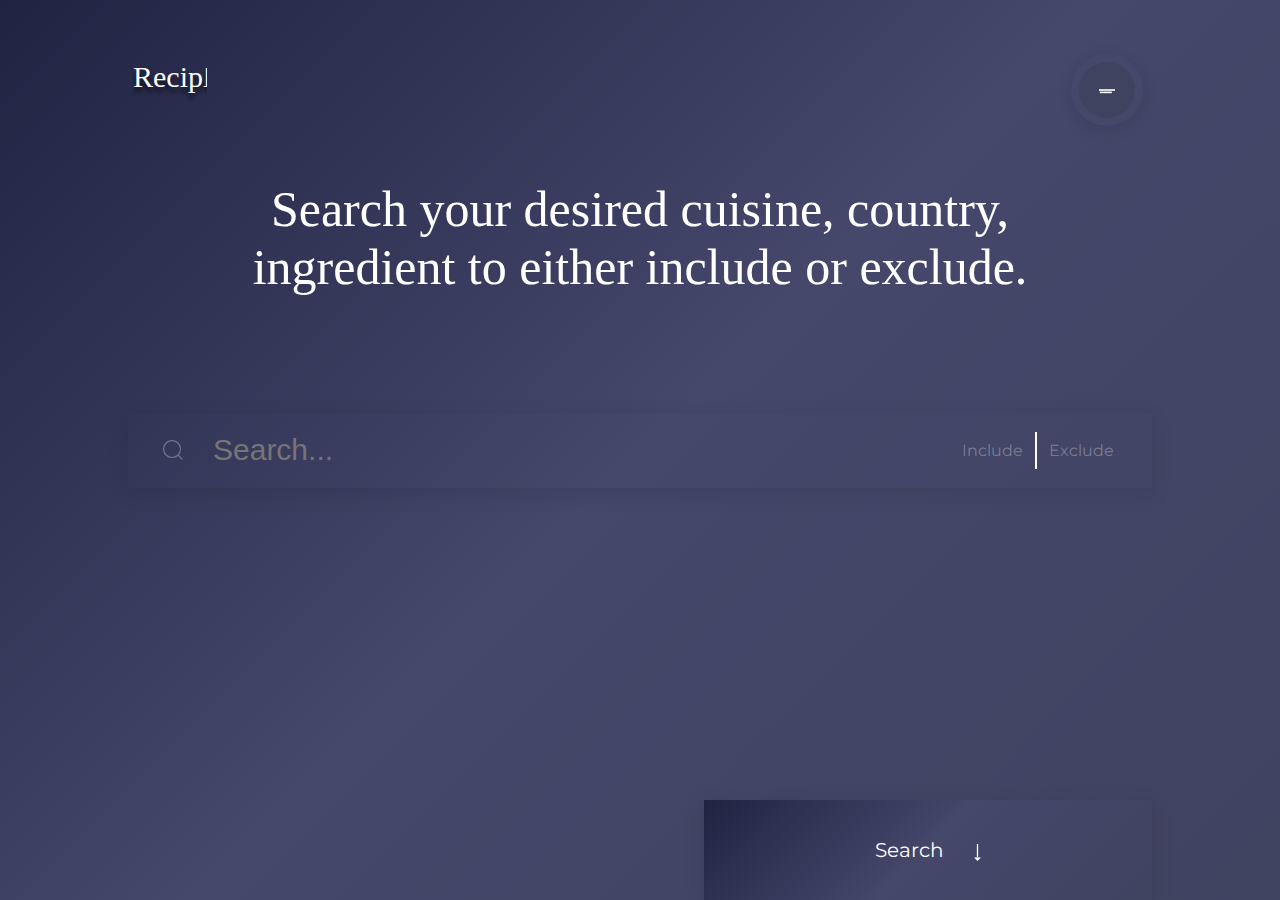
<file: index.html>
<!DOCTYPE html>
<html lang="en">

<head>
    <meta charset="UTF-8">
    <meta name="viewport" content="width=device-width, initial-scale=1.0">
    <meta http-equiv="X-UA-Compatible" content="ie=edge">

    <link rel="apple-touch-icon" sizes="57x57" href="img/favicon/apple-icon-57x57.png">
    <link rel="apple-touch-icon" sizes="60x60" href="img/favicon/apple-icon-60x60.png">
    <link rel="apple-touch-icon" sizes="72x72" href="img/favicon/apple-icon-72x72.png">
    <link rel="apple-touch-icon" sizes="76x76" href="img/favicon/apple-icon-76x76.png">
    <link rel="apple-touch-icon" sizes="114x114" href="img/favicon/apple-icon-114x114.png">
    <link rel="apple-touch-icon" sizes="120x120" href="img/favicon/apple-icon-120x120.png">
    <link rel="apple-touch-icon" sizes="144x144" href="img/favicon/apple-icon-144x144.png">
    <link rel="apple-touch-icon" sizes="152x152" href="img/favicon/apple-icon-152x152.png">
    <link rel="apple-touch-icon" sizes="180x180" href="img/favicon/apple-icon-180x180.png">
    <link rel="icon" type="image/png" sizes="192x192" href="img/favicon/android-icon-192x192.png">
    <link rel="icon" type="image/png" sizes="32x32" href="img/favicon/favicon-32x32.png">
    <link rel="icon" type="image/png" sizes="96x96" href="img/favicon/favicon-96x96.png">
    <link rel="icon" type="image/png" sizes="16x16" href="img/favicon/favicon-16x16.png">
    <link rel="manifest" href="img/favicon/manifest.json">
    <meta name="msapplication-TileColor" content="#ffffff">
    <meta name="msapplication-TileImage" content="img/favicon/ms-icon-144x144.png">
    <meta name="theme-color" content="#ffffff">

    <link href="https://fonts.googleapis.com/css?family=Arapey" rel="stylesheet">
    <link href="https://fonts.googleapis.com/css?family=Montserrat:200,400" rel="stylesheet">


    <!-- <link href="css/normalize.css" rel="stylesheet"> -->
    <link href="css/main.css" rel="stylesheet">

    <title>Reciply</title>

</head>

<body>

    <div class="menu">

        <h1>Hello</h1>

    </div>

    <header>
        <nav>
            <a href="#">
                <img src="img/reciply-logo.svg">
            </a>
            
            <div class="hamburger">
                <div class="inner-circle">
                    <div class="line first"></div>
                    <div class="line second"></div>
                </div>
            </div>
        </nav>
    </header>

    <section>


        <form>

            <input type="text" name="Search" id="search_inputs" placeholder="Search..." autocomplete="off">
            <h1>Search your desired cuisine, country, <br> ingredient to either include or exclude.</h1>
            <span class="input-text">Include
                <span class="text-divider"></span> Exclude</span>

            <div class="dropdown">
                <div class="search-dropdown">
                    <div class="search-result">
                        <div class="search-type">
                            <h4>Country</h4>
                        </div>
                        <div class="search-autocomplete">
                            <h2>Africa</h2>
                        </div>
                    </div>
                    <div class="checkboxes">
                        <label class="checkbox-container">
                            <input class="include-checkbox" type="checkbox" checked="checked">
                            <span class="checkmark"></span>
                        </label>
                        <label class="checkbox-container">
                            <input class="exclude-checkbox" type="checkbox">
                            <span class="checkmark"></span>
                        </label>
                    </div>
                </div>
                <div class="search-dropdown">
                    <div class="search-result">
                        <div class="search-type">
                            <h4>Country</h4>
                        </div>
                        <div class="search-autocomplete">
                            <h2>Africa</h2>
                        </div>
                    </div>
                    <div class="checkboxes">
                        <label class="checkbox-container">
                            <input class="include-checkbox" type="checkbox" checked="checked">
                            <span class="checkmark"></span>
                        </label>
                        <label class="checkbox-container">
                            <input class="exclude-checkbox" type="checkbox">
                            <span class="checkmark"></span>
                        </label>
                    </div>
                </div>
            </div>

        </form>



    </section>

    <a href="recipe.html">
        <button>Search
            <img src="img/arrow-down.svg">
        </button>
    </a>

    <script src="js/berba.min.js"></script>
    <script src="js/main.js"></script>

</body>

</html>
</file>
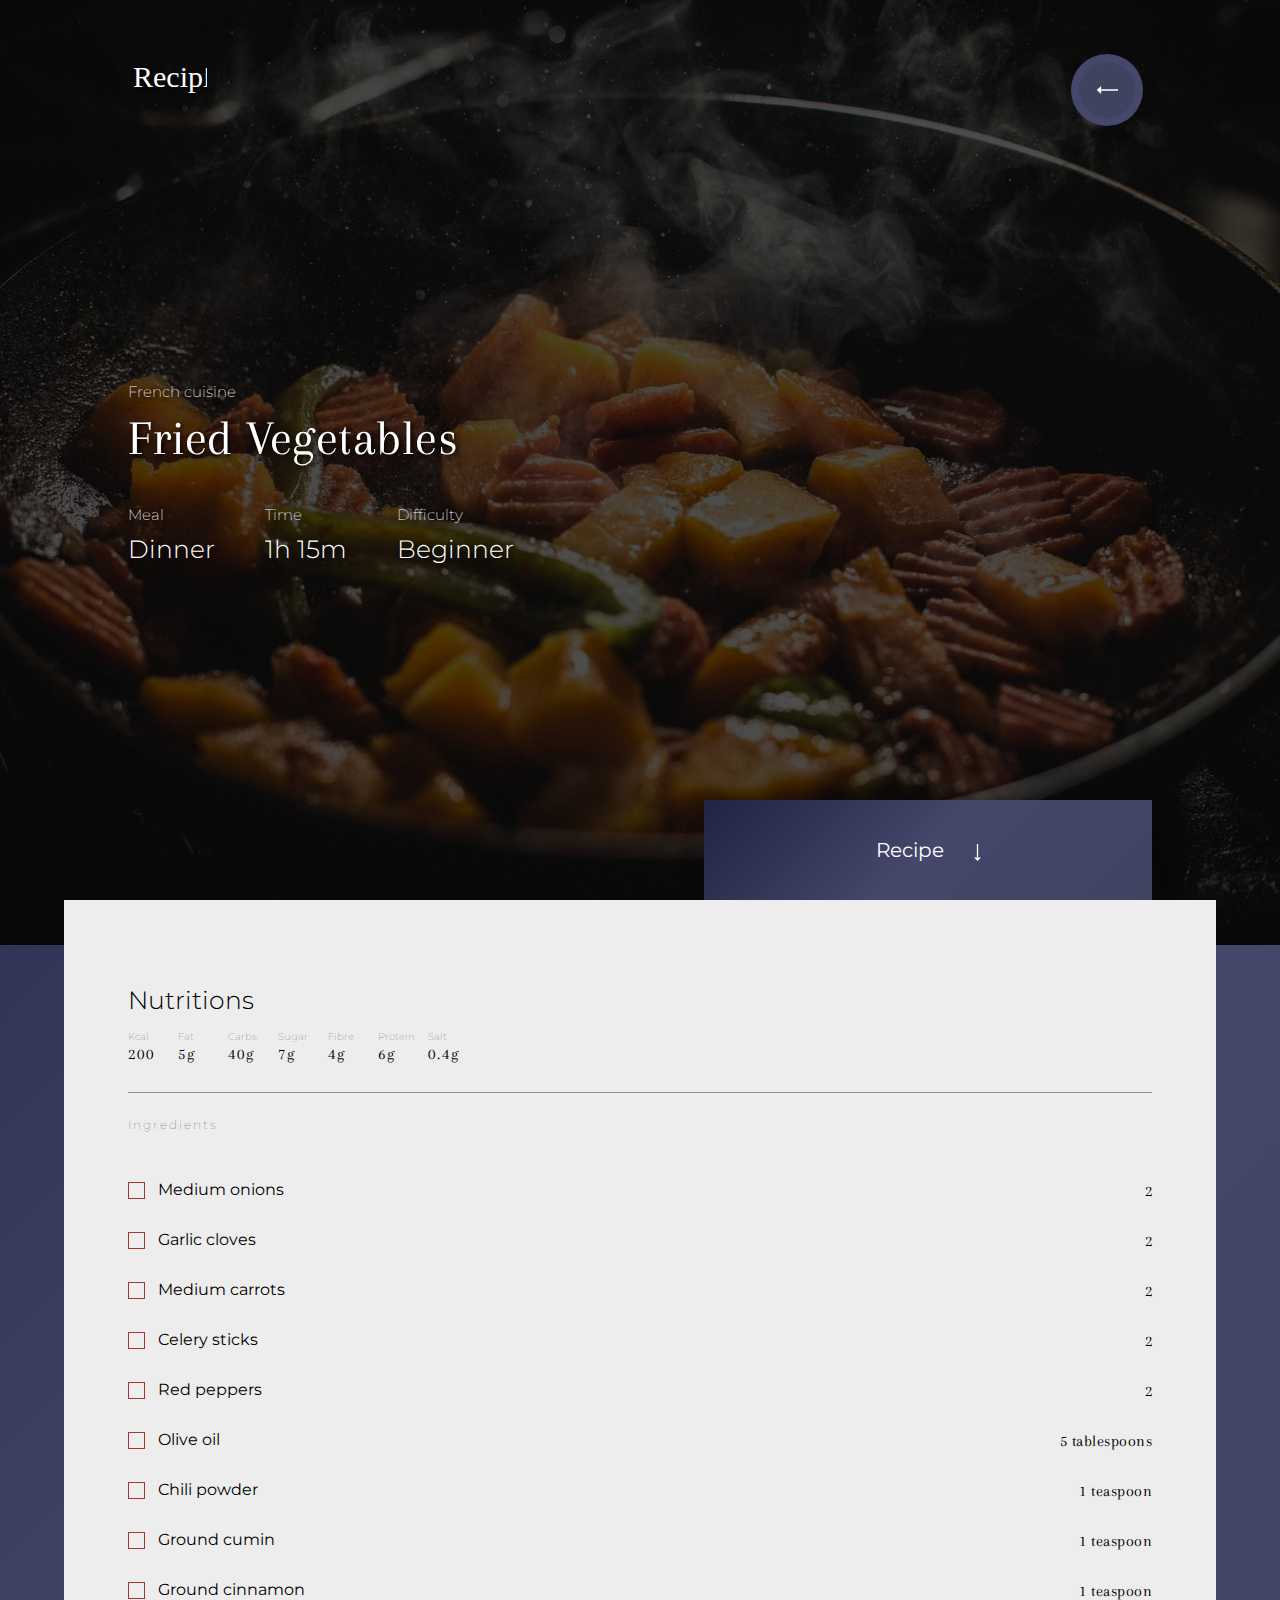
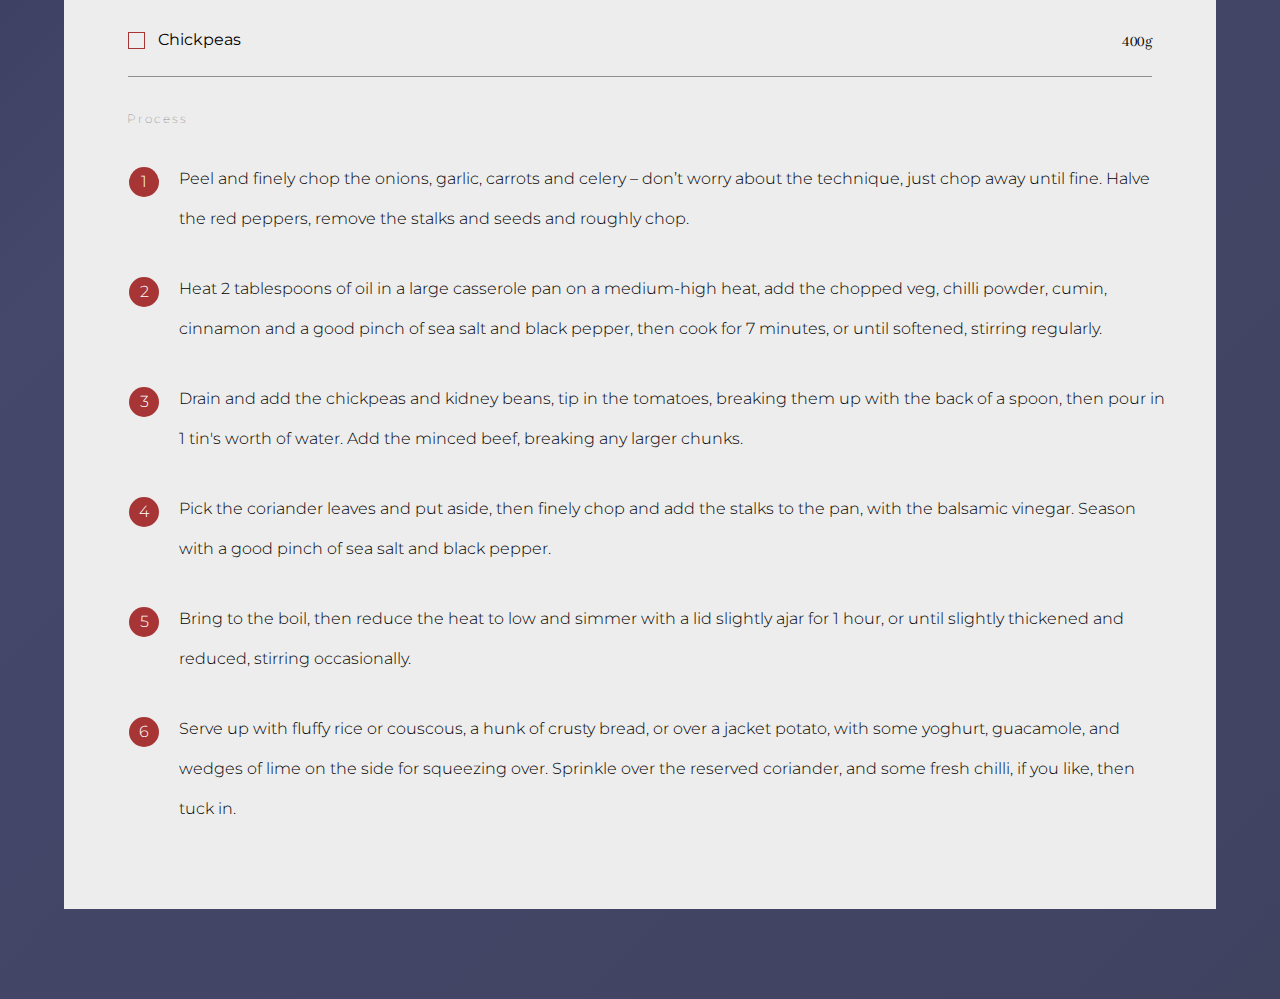
<file: recipe.html>
<!DOCTYPE html>
<html lang="en">

<head>
    <meta charset="UTF-8">
    <meta name="viewport" content="width=device-width, initial-scale=1.0">
    <meta http-equiv="X-UA-Compatible" content="ie=edge">

    <link rel="apple-touch-icon" sizes="57x57" href="img/favicon/apple-icon-57x57.png">
    <link rel="apple-touch-icon" sizes="60x60" href="img/favicon/apple-icon-60x60.png">
    <link rel="apple-touch-icon" sizes="72x72" href="img/favicon/apple-icon-72x72.png">
    <link rel="apple-touch-icon" sizes="76x76" href="img/favicon/apple-icon-76x76.png">
    <link rel="apple-touch-icon" sizes="114x114" href="img/favicon/apple-icon-114x114.png">
    <link rel="apple-touch-icon" sizes="120x120" href="img/favicon/apple-icon-120x120.png">
    <link rel="apple-touch-icon" sizes="144x144" href="img/favicon/apple-icon-144x144.png">
    <link rel="apple-touch-icon" sizes="152x152" href="img/favicon/apple-icon-152x152.png">
    <link rel="apple-touch-icon" sizes="180x180" href="img/favicon/apple-icon-180x180.png">
    <link rel="icon" type="image/png" sizes="192x192" href="img/favicon/android-icon-192x192.png">
    <link rel="icon" type="image/png" sizes="32x32" href="img/favicon/favicon-32x32.png">
    <link rel="icon" type="image/png" sizes="96x96" href="img/favicon/favicon-96x96.png">
    <link rel="icon" type="image/png" sizes="16x16" href="img/favicon/favicon-16x16.png">
    <link rel="manifest" href="img/favicon/manifest.json">
    <meta name="msapplication-TileColor" content="#ffffff">
    <meta name="msapplication-TileImage" content="img/favicon/ms-icon-144x144.png">
    <meta name="theme-color" content="#ffffff">

    <link href="https://fonts.googleapis.com/css?family=Arapey" rel="stylesheet">
    <link href="https://fonts.googleapis.com/css?family=Montserrat:200,300,400,700" rel="stylesheet">

    <!-- <link href="css/normalize.css" rel="stylesheet"> -->
    <link href="css/main.css" rel="stylesheet">
    <link href="css/recipe.css" rel="stylesheet">

    <title>Recipe</title>
</head>

<body>

    <header>

        <div class="header-overlay"></div>

        <nav>
            <a href="index.html">
                <img src="img/reciply-logo.svg">
            </a>

            <a href="index.html">
                <div class="hamburger">
                    <div class="inner-circle">
                        <img src="img/arrow-back.svg">
                    </div>
                </div>
            </a>

        </nav>

        <div class="recipe-header">
            <h3>French cuisine</h3>
            <h1>Fried Vegetables</h1>

            <div class="recipe-info">
                <div class="quick-info">
                    <h3>Meal</h3>
                    <h2>Dinner</h2>
                </div>

                <div class="quick-info">
                    <h3>Time</h3>
                    <h2>1h 15m</h2>
                </div>

                <div class="quick-info">
                    <h3>Difficulty</h3>
                    <h2>Beginner</h2>
                </div>

            </div>
        </div>

        <a data-scroll href="#recipe">
            <button>Recipe
                <img src="img/arrow-down.svg">
            </button>
        </a>

    </header>

    <section>

        <article id="recipe">

            <div class="nutrition-grid">
                <div class="nutrition-item nutrition-header">
                    <h2>Nutritions</h2>
                </div>
                <div class="nutrition-item kcal">
                    <h4>Kcal</h4>
                    <h5>200</h5>
                </div>
                <div class="nutrition-item fat">
                    <h4>Fat</h4>
                    <h5>5g</h5>
                </div>
                <div class="nutrition-item carbs">
                    <h4>Carbs</h4>
                    <h5>40g</h5>
                </div>
                <div class="nutrition-item sugar">
                    <h4>Sugar</h4>
                    <h5>7g</h5>
                </div>
                <div class="nutrition-item fibre">
                    <h4>Fibre</h4>
                    <h5>4g</h5>
                </div>
                <div class="nutrition-item protein">
                    <h4>Protein</h4>
                    <h5>6g</h5>
                </div>
                <div class="nutrition-item salt">
                    <h4>Salt</h4>
                    <h5>0.4g</h5>
                </div>
            </div>

            <div class="recipe">

                <div class="ingredients">

                    <div class="ingredient-name">

                        <h5>Ingredients</h5>

                        <label class="checkbox-container">
                            <input type="checkbox">
                            <span class="checkmark"></span>
                            <h4>Medium onions</h4>
                        </label>

                        <hr>

                        <label class="checkbox-container">
                            <input type="checkbox">
                            <span class="checkmark"></span>
                            <h4>Garlic cloves</h4>
                        </label>

                        <hr>

                        <label class="checkbox-container">
                            <input type="checkbox">
                            <span class="checkmark"></span>
                            <h4>Medium carrots</h4>
                        </label>

                        <hr>

                        <label class="checkbox-container">
                            <input type="checkbox">
                            <span class="checkmark"></span>
                            <h4>Celery sticks</h4>
                        </label>

                        <hr>

                        <label class="checkbox-container">
                            <input type="checkbox">
                            <span class="checkmark"></span>
                            <h4>Red peppers</h4>
                        </label>

                        <hr>

                        <label class="checkbox-container">
                            <input type="checkbox">
                            <span class="checkmark"></span>
                            <h4>Olive oil</h4>
                        </label>

                        <hr>

                        <label class="checkbox-container">
                            <input type="checkbox">
                            <span class="checkmark"></span>
                            <h4>Chili powder</h4>
                        </label>

                        <hr>

                        <label class="checkbox-container">
                            <input type="checkbox">
                            <span class="checkmark"></span>
                            <h4>Ground cumin</h4>
                        </label>

                        <hr>

                        <label class="checkbox-container">
                            <input type="checkbox">
                            <span class="checkmark"></span>
                            <h4>Ground cinnamon</h4>
                        </label>

                        <hr>

                        <label class="checkbox-container">
                            <input type="checkbox">
                            <span class="checkmark"></span>
                            <h4>Chickpeas</h4>
                        </label>

                    </div>

                    <div class="ingredient-value">
                        <h4>2</h4>
                        <h4>2</h4>
                        <h4>2</h4>
                        <h4>2</h4>
                        <h4>2</h4>
                        <h4>5 tablespoons</h4>
                        <h4>1 teaspoon</h4>
                        <h4>1 teaspoon</h4>
                        <h4>1 teaspoon</h4>
                        <h4>400g</h4>
                    </div>
                </div>

                <div class="recipe-steps">

                    <h5>Process</h5>

                    <ol type="1">
                        <li>
                            <p>Peel and finely chop the onions, garlic, carrots and celery – don’t worry about the technique,
                                just chop away until fine. Halve the red peppers, remove the stalks and seeds and roughly
                                chop.
                            </p>
                        </li>

                        <li>
                            <p>Heat 2 tablespoons of oil in a large casserole pan on a medium-high heat, add the chopped veg,
                                chilli powder, cumin, cinnamon and a good pinch of sea salt and black pepper, then cook for
                                7 minutes, or until softened, stirring regularly.</p>
                        </li>

                        <li>
                            <p>Drain and add the chickpeas and kidney beans, tip in the tomatoes, breaking them up with the
                                back of a spoon, then pour in 1 tin's worth of water. Add the minced beef, breaking any larger
                                chunks.
                            </p>
                        </li>

                        <li>
                            <p>Pick the coriander leaves and put aside, then finely chop and add the stalks to the pan, with
                                the balsamic vinegar. Season with a good pinch of sea salt and black pepper.</p>
                        </li>

                        <li>
                            <p>Bring to the boil, then reduce the heat to low and simmer with a lid slightly ajar for 1 hour,
                                or until slightly thickened and reduced, stirring occasionally.</p>
                        </li>

                        <li>
                            <p>Serve up with fluffy rice or couscous, a hunk of crusty bread, or over a jacket potato, with
                                some yoghurt, guacamole, and wedges of lime on the side for squeezing over. Sprinkle over
                                the reserved coriander, and some fresh chilli, if you like, then tuck in.
                            </p>
                        </li>
                    </ol>

                </div>

            </div>


        </article>

    </section>

    <script src="js/smooth-scroll.min.js"></script>
    <script src="js/berba.min.js"></script>
    <script src="js/main.js"></script>

    <script>
        var scroll = new SmoothScroll('a[href*="#"]');
    </script>

</body>

</html>
</file>
<file: css/main.css>
* {
    /* outline: 1px solid rgba(0, 0, 0, .5); */
    margin: 0;
    padding: 0;
    -webkit-box-sizing: border-box;
    box-sizing: border-box;
}

html,
body {
    width: 100%;
    height: 100vh;
    background: #202342;
    background: linear-gradient(135deg, #202342 0%, #45476b 50%, #404360 100%);
    filter: progid:DXImageTransform.Microsoft.gradient( startColorstr='#202342', endColorstr='#404360', GradientType=1);
    font-family: 'Montserrat', sans-serif;
    font-weight: 400;
    overflow: hidden;
}

.menu {
    position: absolute;
    width: 100vw;
    height: 100vh;
    background: linear-gradient(135deg, #202342 0%, #45476b 50%, #404360 100%);
    filter: progid:DXImageTransform.Microsoft.gradient( startColorstr='#202342', endColorstr='#404360', GradientType=1);
    opacity: 0;
    z-index: 500;
    -webkit-transform: translateY(-100vh);
    transform: translateY(-100vh);
    transition: 1.8s cubic-bezier(0.19, 1, 0.22, 1);
    -o-transition: 1.8s cubic-bezier(0.19, 1, 0.22, 1);
    -moz-transition: 1.8s cubic-bezier(0.19, 1, 0.22, 1);
    -webkit-transition: 1.8s cubic-bezier(0.19, 1, 0.22, 1);
}

.open-menu {
    opacity: 1;
    -webkit-transform: translateY(0);
    transform: translateY(0);
    transition: .8s cubic-bezier(0.19, 1, 0.22, 1);
    -o-transition: .8s cubic-bezier(0.19, 1, 0.22, 1);
    -moz-transition: .8s cubic-bezier(0.19, 1, 0.22, 1);
    -webkit-transition: .8s cubic-bezier(0.19, 1, 0.22, 1);
}

.show-content {}

header {
    position: absolute;
    width: 80vw;
    top: 5vh;
    left: 10vw;
    z-index: 1001;
}

nav {
    display: -webkit-box;
    display: -ms-flexbox;
    display: flex;
    -webkit-box-pack: justify;
    -ms-flex-pack: justify;
    justify-content: space-between;
    -webkit-box-align: center;
    -ms-flex-align: center;
    align-items: center;
}

.hamburger {
    display: -webkit-box;
    display: -ms-flexbox;
    display: flex;
    -webkit-box-pack: center;
    -ms-flex-pack: center;
    justify-content: center;
    -webkit-box-align: center;
    -ms-flex-align: center;
    align-items: center;
    width: 90px;
    height: 90px;
    border-radius: 50%;
    background-color: #45476B;
    -webkit-box-shadow: 0 5px 20px 0 rgba(0, 0, 0, .1);
    box-shadow: 0 5px 20px 0 rgba(0, 0, 0, .1);
    cursor: pointer;
    -webkit-transform: scale(.8);
    transform: scale(.8);
    transition: .8s cubic-bezier(0.19, 1, 0.22, 1);
    -o-transition: .8s cubic-bezier(0.19, 1, 0.22, 1);
    -moz-transition: .8s cubic-bezier(0.19, 1, 0.22, 1);
    -webkit-transition: .8s cubic-bezier(0.19, 1, 0.22, 1);
}

.second-collapse {
    width: 15px;
}

.hamburger:hover {
    -webkit-box-shadow: 0 5px 20px 0 rgba(0, 0, 0, .25);
    box-shadow: 0 5px 20px 0 rgba(0, 0, 0, .25);
    transition: .8s cubic-bezier(0.19, 1, 0.22, 1);
    -o-transition: .8s cubic-bezier(0.19, 1, 0.22, 1);
    -moz-transition: .8s cubic-bezier(0.19, 1, 0.22, 1);
    -webkit-transition: .8s cubic-bezier(0.19, 1, 0.22, 1);
}

.inner-circle {
    display: -webkit-box;
    display: -ms-flexbox;
    display: flex;
    -webkit-box-pack: center;
    -ms-flex-pack: center;
    justify-content: center;
    -webkit-box-align: center;
    -ms-flex-align: center;
    align-items: center;
    width: 70px;
    height: 70px;
    border-radius: 50%;
    background-color: #404360;
    z-index: 1001;
}

.inner-circle:hover>.first {
    width: 20px;
    margin: 6px 0 0 0;
    /* transform: translateX(2px) scaleX(1.1) translateY(0); */
    transition: .8s cubic-bezier(0.19, 1, 0.22, 1);
    -o-transition: .8s cubic-bezier(0.19, 1, 0.22, 1);
    -moz-transition: .8s cubic-bezier(0.19, 1, 0.22, 1);
    -webkit-transition: .8s cubic-bezier(0.19, 1, 0.22, 1);
}

.line {
    position: absolute;
    width: 20px;
    height: 2px;
    background-color: white;
    margin: 10px;
    transition: .8s cubic-bezier(0.19, 1, 0.22, 1);
    -o-transition: .8s cubic-bezier(0.19, 1, 0.22, 1);
    -moz-transition: .8s cubic-bezier(0.19, 1, 0.22, 1);
    -webkit-transition: .8s cubic-bezier(0.19, 1, 0.22, 1);
}

.first {
    width: 15px;
    margin: 6px 0 0 -3px;
    transition: .8s cubic-bezier(0.19, 1, 0.22, 1);
    -o-transition: .8s cubic-bezier(0.19, 1, 0.22, 1);
    -moz-transition: .8s cubic-bezier(0.19, 1, 0.22, 1);
    -webkit-transition: .8s cubic-bezier(0.19, 1, 0.22, 1);
}

.second {
    margin: -6px 0;
}

.collapse {
    margin-top: 6px;
    transition: .8s cubic-bezier(0.19, 1, 0.22, 1);
    -o-transition: .8s cubic-bezier(0.19, 1, 0.22, 1);
    -moz-transition: .8s cubic-bezier(0.19, 1, 0.22, 1);
    -webkit-transition: .8s cubic-bezier(0.19, 1, 0.22, 1);
}

section {
    display: -webkit-box;
    display: -ms-flexbox;
    display: flex;
    -webkit-box-align: center;
    -ms-flex-align: center;
    align-items: center;
    -webkit-box-pack: center;
    -ms-flex-pack: center;
    justify-content: center;
    width: 100%;
    height: 100%;
}

section h1 {
    position: absolute;
    top: 20vh;
    left: 10%;
    width: 80%;
    font-family: 'Playfair Display';
    font-weight: 100;
    font-size: 50px;
    text-align: center;
    color: white;
    transition: .8s cubic-bezier(0.19, 1, 0.22, 1);
    -o-transition: .8s cubic-bezier(0.19, 1, 0.22, 1);
    -moz-transition: .8s cubic-bezier(0.19, 1, 0.22, 1);
    -webkit-transition: .8s cubic-bezier(0.19, 1, 0.22, 1);
}

form {
    display: -webkit-box;
    display: -ms-flexbox;
    display: flex;
    -webkit-box-align: center;
    -ms-flex-align: center;
    align-items: center;
    -webkit-box-pack: center;
    -ms-flex-pack: center;
    justify-content: center;
    width: 100%;
}

#search_inputs {
    position: absolute;
    width: 60%;
    left: 20%;
    height: 120px;
    background-color: rgba(0, 0, 0, 0);
    padding: 0 200px 0 85px;
    border: none;
    /* border-bottom: 0.5px solid white; */
    -webkit-box-shadow: 0 5px 20px 0 rgba(0, 0, 0, .1);
    box-shadow: 0 5px 20px 0 rgba(0, 0, 0, .1);
    font-size: 50px;
    font-weight: 200;
    color: white;
    line-height: 0;
    background: url('../img/search-icon.svg') no-repeat 35px;
    background-size: 20px;
    transition: .8s cubic-bezier(0.19, 1, 0.22, 1);
    -o-transition: .8s cubic-bezier(0.19, 1, 0.22, 1);
    -moz-transition: .8s cubic-bezier(0.19, 1, 0.22, 1);
    -webkit-transition: .8s cubic-bezier(0.19, 1, 0.22, 1);
}

#search_inputs:hover {
    -webkit-box-shadow: 0 5px 20px 0 rgba(0, 0, 0, .25);
    box-shadow: 0 5px 20px 0 rgba(0, 0, 0, .25);
    transition: .8s cubic-bezier(0.19, 1, 0.22, 1);
    -o-transition: .8s cubic-bezier(0.19, 1, 0.22, 1);
    -moz-transition: .8s cubic-bezier(0.19, 1, 0.22, 1);
    -webkit-transition: .8s cubic-bezier(0.19, 1, 0.22, 1);
}

#search_inputs:focus {
    outline: none;
    -webkit-box-shadow: 0 5px 20px 0 rgba(0, 0, 0, .25);
    box-shadow: 0 5px 20px 0 rgba(0, 0, 0, .25);
    transition: .8s cubic-bezier(0.19, 1, 0.22, 1);
    -o-transition: .8s cubic-bezier(0.19, 1, 0.22, 1);
    -moz-transition: .8s cubic-bezier(0.19, 1, 0.22, 1);
    -webkit-transition: .8s cubic-bezier(0.19, 1, 0.22, 1);
    -webkit-transform: translateY(-30vh);
    transform: translateY(-30vh);
}

#search_inputs:focus~h1 {
    transition: .4s cubic-bezier(0.19, 1, 0.22, 1);
    -o-transition: .4s cubic-bezier(0.19, 1, 0.22, 1);
    -moz-transition: .4s cubic-bezier(0.19, 1, 0.22, 1);
    -webkit-transition: .4s cubic-bezier(0.19, 1, 0.22, 1);
    opacity: 0;
}

#search_inputs:focus~span {
    transition: .8s cubic-bezier(0.19, 1, 0.22, 1);
    -o-transition: .8s cubic-bezier(0.19, 1, 0.22, 1);
    -moz-transition: .8s cubic-bezier(0.19, 1, 0.22, 1);
    -webkit-transition: .8s cubic-bezier(0.19, 1, 0.22, 1);
    -webkit-transform: translateY(-30vh);
    transform: translateY(-30vh);
}

#search_inputs:focus~.search-dropdown {
    transition: .8s cubic-bezier(0.19, 1, 0.22, 1);
    -o-transition: .8s cubic-bezier(0.19, 1, 0.22, 1);
    -moz-transition: .8s cubic-bezier(0.19, 1, 0.22, 1);
    -webkit-transition: .8s cubic-bezier(0.19, 1, 0.22, 1);
    -webkit-transition-delay: .8s;
    transition-delay: .8s;
    -webkit-transform: translateY(-30vh);
    transform: translateY(-30vh);
}

#search_inputs[placeholder^="Search..."] {
    color: rgba(255, 255, 255, .5);
}

#search_inputs[placeholder]:focus {
    color: white;
}

#search_inputs[placeholder]:active {
    color: white;
}

form span {
    transition: .8s cubic-bezier(0.19, 1, 0.22, 1);
    -o-transition: .8s cubic-bezier(0.19, 1, 0.22, 1);
    -moz-transition: .8s cubic-bezier(0.19, 1, 0.22, 1);
    -webkit-transition: .8s cubic-bezier(0.19, 1, 0.22, 1);
}

.input-text {
    position: absolute;
    right: calc(25% - 2vw);
    font-weight: 400;
    color: rgba(255, 255, 255, .3);
    line-height: 120px;
    user-select: none;
    -ms-user-select: none;
    -moz-user-select: none;
    -webkit-user-select: none;
}

.text-divider {
    width: 1px;
    padding: 8px 0;
    margin: 0 8px;
    border: .5px solid white;
}

.dropdown {
    display: -webkit-box;
    display: -ms-flexbox;
    display: flex;
    -webkit-box-pack: center;
    -ms-flex-pack: center;
    justify-content: center;
    -webkit-box-align: center;
    -ms-flex-align: center;
    align-items: center;
    -webkit-box-orient: vertical;
    -webkit-box-direction: normal;
    -ms-flex-direction: column;
    flex-direction: column;
    width: 100%;
    margin-top: -30vh;
    opacity: 0;
    /* transform: translateY(-30vh); */
    /* margin-top: 320px; */
    /* transition: .8s cubic-bezier(0.19, 1, 0.22, 1);
    -o-transition: .8s cubic-bezier(0.19, 1, 0.22, 1);
    -moz-transition: .8s cubic-bezier(0.19, 1, 0.22, 1);
    -webkit-transition: .8s cubic-bezier(0.19, 1, 0.22, 1); */
}

.show-dropdown {
    opacity: 1;
    transition: .8s cubic-bezier(0.19, 1, 0.22, 1);
    -o-transition: .8s cubic-bezier(0.19, 1, 0.22, 1);
    -moz-transition: .8s cubic-bezier(0.19, 1, 0.22, 1);
    -webkit-transition: .8s cubic-bezier(0.19, 1, 0.22, 1);
    /* transition-delay: .8s; */
}

.search-dropdown {
    position: relative;
    display: -webkit-box;
    display: -ms-flexbox;
    display: flex;
    -webkit-box-align: center;
    -ms-flex-align: center;
    align-items: center;
    -webkit-box-orient: horizontal;
    -webkit-box-direction: normal;
    -ms-flex-direction: row;
    flex-direction: row;
    width: 60%;
    height: 100px;
    transition: .8s cubic-bezier(0.19, 1, 0.22, 1);
    -o-transition: .8s cubic-bezier(0.19, 1, 0.22, 1);
    -moz-transition: .8s cubic-bezier(0.19, 1, 0.22, 1);
    -webkit-transition: .8s cubic-bezier(0.19, 1, 0.22, 1);
    /* -webkit-transition-delay: .8s; */
    /* transition-delay: .8s; */
}

.search-dropdown:hover {
    background-color: rgba(255, 255, 255, .05);
    transition: .8s cubic-bezier(0.19, 1, 0.22, 1);
    -o-transition: .8s cubic-bezier(0.19, 1, 0.22, 1);
    -moz-transition: .8s cubic-bezier(0.19, 1, 0.22, 1);
    -webkit-transition: .8s cubic-bezier(0.19, 1, 0.22, 1);
}

.search-result {
    display: -webkit-box;
    display: -ms-flexbox;
    display: flex;
    -webkit-box-align: center;
    -ms-flex-align: center;
    align-items: center;
    -webkit-box-orient: horizontal;
    -webkit-box-direction: normal;
    -ms-flex-direction: row;
    flex-direction: row;
    height: 100%;
    width: 100%;
}

.search-result:nth-of-type(2) {
    margin-left: auto;
}

.search-type {
    font-family: 'Montserrat', sans-serif;
    font-size: 10px;
    text-transform: uppercase;
    color: rgba(255, 255, 255, .3);
    margin-left: 0;
    margin-top: 1px;
}

.search-autocomplete {
    margin-left: 0;
    color: white;
    margin-left: 40px;
}

.search-autocomplete h2 {
    font-size: 22px;
    font-weight: 400;
}

.checkboxes {
    display: -webkit-box;
    display: -ms-flexbox;
    display: flex;
    -webkit-box-align: center;
    -ms-flex-align: center;
    align-items: center;
    -webkit-box-orient: horizontal;
    -webkit-box-direction: normal;
    -ms-flex-direction: row;
    flex-direction: row;
}

.checkboxes:last-child {
    margin-right: 12px;
}

.checkbox-container {
    display: block;
    position: relative;
    padding-left: 88px;
    margin-bottom: 17px;
    cursor: pointer;
    /* font-size: 22px; */
    -webkit-user-select: none;
    -moz-user-select: none;
    -ms-user-select: none;
    user-select: none;
}

.checkbox-container input {
    position: absolute;
    opacity: 0;
    cursor: pointer;
}

.checkmark {
    position: absolute;
    top: 0;
    left: 0;
    height: 25px;
    width: 25px;
    background-color: #eee;
}

.checkbox-container:hover input~.checkmark {
    background-color: #ccc;
}

.checkbox-container input:checked~.checkmark {
    background-color: #BE4C4C;
}

.checkmark:after {
    content: "";
    position: absolute;
    display: none;
}

.checkbox-container .checkmark:after {
    left: 9px;
    top: 5px;
    width: 10px;
    height: 10px;
    background-color: white;
    border-radius: 50%;
}

button {
    display: -webkit-box;
    display: -ms-flexbox;
    display: flex;
    -webkit-box-pack: center;
    -ms-flex-pack: center;
    justify-content: center;
    -webkit-box-align: center;
    -ms-flex-align: center;
    align-items: center;
    width: 460px;
    height: 120px;
    position: absolute;
    right: 20vw;
    bottom: 0;
    font-family: 'Montserrat', sans-serif;
    font-weight: 400;
    font-size: 30px;
    color: white;
    border: 0;
    cursor: pointer;
    -webkit-box-shadow: 0 5px 20px 0 rgba(0, 0, 0, .1);
    box-shadow: 0 5px 20px 0 rgba(0, 0, 0, .1);
    background: #202342;
    background: linear-gradient(135deg, #202342 0%, #45476b 50%, #404360 100%);
    filter: progid:DXImageTransform.Microsoft.gradient( startColorstr='#202342', endColorstr='#404360', GradientType=1);
    transition: .8s cubic-bezier(0.19, 1, 0.22, 1);
    -o-transition: .8s cubic-bezier(0.19, 1, 0.22, 1);
    -moz-transition: .8s cubic-bezier(0.19, 1, 0.22, 1);
    -webkit-transition: .8s cubic-bezier(0.19, 1, 0.22, 1);
}

a {
    cursor: pointer;
}

button img {
    width: 10px;
    margin: 5px 0 0 30px;
    /* user-select: none;
    -ms-user-select: none;
    -moz-user-select: none;
    -webkit-user-select: none; */
    transition: .8s cubic-bezier(0.19, 1, 0.22, 1);
    -o-transition: .8s cubic-bezier(0.19, 1, 0.22, 1);
    -moz-transition: .8s cubic-bezier(0.19, 1, 0.22, 1);
    -webkit-transition: .8s cubic-bezier(0.19, 1, 0.22, 1);
}

button:hover {
    -webkit-box-shadow: 0 5px 20px 0 rgba(0, 0, 0, .25);
    box-shadow: 0 5px 20px 0 rgba(0, 0, 0, .25);
    transition: .8s cubic-bezier(0.19, 1, 0.22, 1);
    -o-transition: .8s cubic-bezier(0.19, 1, 0.22, 1);
    -moz-transition: .8s cubic-bezier(0.19, 1, 0.22, 1);
    -webkit-transition: .8s cubic-bezier(0.19, 1, 0.22, 1);
}

button:hover>img {
    -webkit-transform: translateY(10px);
    transform: translateY(10px);
    transition: .8s cubic-bezier(0.19, 1, 0.22, 1);
    -o-transition: .8s cubic-bezier(0.19, 1, 0.22, 1);
    -moz-transition: .8s cubic-bezier(0.19, 1, 0.22, 1);
    -webkit-transition: .8s cubic-bezier(0.19, 1, 0.22, 1);
}

button:focus {
    outline: 0
}

/* Media queries */

@media screen and (max-width: 1280px) {
    #search_inputs {
        width: 80%;
        left: 10%;
        height: 75px;
        font-size: 30px;
    }
    button {
        font-size: 20px;
        width: 35%;
        height: 100px;
        right: 10vw;
    }
    button img {
        width: 7px;
        margin: 5px 0 0 30px;
    }
    .input-text {
        line-height: 75px;
        right: calc(15% - 2vw);
    }
    .text-divider {
        padding: 8px 0;
        margin: 0 8px;
    }
    .search-dropdown {
        width: 80%;
    }
    .checkboxes:last-child {
        margin-right: -10px;
    }
    .checkbox-container {
        padding-left: 88px;
        margin-bottom: 17px;
    }
}

@media screen and (max-width: 1024px) {
    section h1 {
        font-size: 35px;
    }
}

@media screen and (max-width: 900px) {
    nav img {
        -webkit-transform: scale(.6);
        transform: scale(.6)
    }
    .hamburger {
        -webkit-transform: scale(.5);
        transform: scale(.5)
    }
    button {
        font-size: 15px;
        line-height: 20px;
        width: 30%;
        height: 60px;
        right: 10vw;
    }
    button img {
        width: 5px;
        margin: 3px 0 0 20px;
    }
    input {
        height: 50px;
        width: 80%;
        left: 10%;
        font-size: 15px;
    }
    .input-text {
        line-height: 50px;
        font-size: 12px;
        right: calc(15% - 2vw);
    }
    .text-divider {
        padding: 8px 0;
        margin: 0 8px;
    }
    .search-dropdown {
        width: 80%;
        height: 60px;
    }
    .checkboxes:last-child {
        margin-right: 0;
    }
    .checkbox-container {
        padding-left: 65px;
        margin-bottom: 17px;
    }
    .checkmark {
        width: 15px;
        height: 15px;
    }
    #search_inputs:focus~.dropdown {
        -webkit-transform: translateY(-4vh);
        transform: translateY(-4vh);
    }
}

@media screen and (max-width: 768px) {
    #search_inputs {
        height: 50px;
        width: 80%;
        left: 10%;
        font-size: 14px;
    }
    section h1 {
        font-size: 30px;
    }
    .input-text {
        line-height: 50px;
        font-size: 12px;
        right: calc(15% - 2vw);
    }
    .text-divider {
        padding: 0;
        margin: 0 8px;
    }
    .checkboxes:last-child {
        margin-right: -5px;
    }
    #search_inputs:focus~.dropdown {
        -webkit-transform: translateY(-6vh);
        transform: translateY(-6vh);
    }
}

@media screen and (max-width: 600px) {
    header {
        width: 95vw;
        left: 2.5vw;
    }
    section h1 {
        font-size: 25px;
    }
    button {
        width: 200px;
        left: calc(50% - 100px);
    }
    .text-divider {
        display: none;
    }
    #search_inputs {
        width: 95%;
        left: 2.5%;
    }
    .dropdown {
        width: 95%;
    }
    .search-dropdown {
        width: 100%;
    }
    .search-type h4 {
        font-size: 8px;
        margin-left: 20px;
    }
    .search-autocomplete h2 {
        margin-left: -18px;
        font-size: 15px;
    }
    .checkboxes:last-child {
        margin-right: 32px;
    }
    .checkbox-container {
        padding-left: 49px;
        margin-bottom: 17px;
    }
    .checkmark {
        width: 12px;
        height: 12px;
    }
    #search_inputs:focus {
        -webkit-transform: translateY(-20vh);
        transform: translateY(-20vh);
    }
    #search_inputs:focus~span {
        -webkit-transform: translateY(-20vh);
        transform: translateY(-20vh);
    }
    #search_inputs:focus~.dropdown {
        -webkit-transform: translateY(6.5vh);
        transform: translateY(6.5vh);
    }
}

@media screen and (max-width: 500px) {
    section h1 {
        font-size: 20px;
    }
}

@media screen and (max-width: 450px) {
    #search_inputs {
        background: url('../img/search-icon.svg') no-repeat 12px;
        background-size: 12px;
        margin: 0;
        padding: 0 150px 0 36px;
    }
    section h1 {
        font-size: 18px;
    }
    .input-text {
        right: 7%;
    }
    .checkboxes:last-child {
        margin-right: 3px;
    }
    #search_inputs:focus {
        -webkit-transform: translateY(-20vh);
        transform: translateY(-22vh);
    }
    #search_inputs:focus~span {
        -webkit-transform: translateY(-20vh);
        transform: translateY(-22vh);
    }
}

@media screen and (max-width: 360px) {
    section h1 {
        font-size: 15px;
    }
}
</file>
<file: css/recipe.css>
* {
    /* outline: 1px solid rgba(0,0,0, .2); */
}

html,
body {
    height: auto;
    overflow: visible;
}

header {
    position: relative;
    left: 0;
    top: 0;
    width: 100vw;
    height: 105vh;
    display: -webkit-box;
    display: -ms-flexbox;
    display: flex;
    -webkit-box-align: center;
    -ms-flex-align: center;
    align-items: center;
    /* background: url('https://images.unsplash.com/photo-1505233276084-d944dbc8f17d?ixlib=rb-0.3.5&ixid=eyJhcHBfaWQiOjEyMDd9&s=618086894afe9854ca3310f7f16e3e6e&auto=format&fit=crop&w=2700&q=80') no-repeat; */
    /* background: url('../img/chili-con-carne.png') no-repeat; */
    /* background: url('../img/food/1.jpg') no-repeat; */
    background: url('../img/food/fried-vegetables.jpg') no-repeat;
    background-size: cover;
    background-position: center;
}

.header-overlay {
    position: absolute;
    top: 0;
    left: 0;
    width: 100%;
    height: 100%;
    background-color: rgba(0, 0, 0, .7);
    z-index: 2;
}

nav {
    position: absolute;
    width: 80vw;
    top: 5vh;
    left: 10vw;
    display: -webkit-box;
    display: -ms-flexbox;
    display: flex;
    -webkit-box-pack: justify;
    -ms-flex-pack: justify;
    justify-content: space-between;
    -webkit-box-align: center;
    -ms-flex-align: center;
    align-items: center;
    z-index: 2;
}

.inner-circle img {
    transition: .8s cubic-bezier(0.19, 1, 0.22, 1);
    -o-transition: .8s cubic-bezier(0.19, 1, 0.22, 1);
    -moz-transition: .8s cubic-bezier(0.19, 1, 0.22, 1);
    -webkit-transition: .8s cubic-bezier(0.19, 1, 0.22, 1);
}

.inner-circle:hover>img {
    transition: .8s cubic-bezier(0.19, 1, 0.22, 1);
    -o-transition: .8s cubic-bezier(0.19, 1, 0.22, 1);
    -moz-transition: .8s cubic-bezier(0.19, 1, 0.22, 1);
    -webkit-transition: .8s cubic-bezier(0.19, 1, 0.22, 1);
    transform: translateX(-5px)
}

.recipe-header {
    position: absolute;
    left: 10vw;
    color: white;
    z-index: 2;
}

.recipe-info {
    display: -webkit-box;
    display: -ms-flexbox;
    display: flex;
    -webkit-box-orient: horizontal;
    -webkit-box-direction: normal;
    -ms-flex-direction: row;
    flex-direction: row;
}

h1 {
    font-family: 'Arapey', serif;
    font-size: 50px;
    font-weight: 400;
    letter-spacing: 0.5px;
    margin: 10px 0 40px 0;
    text-shadow: 2px 2px 5px rgba(0, 0, 0, 1);
}

.quick-info h2,
h3 {
    margin-right: 50px;
    text-shadow: 2px 2px 5px rgba(0, 0, 0, 1);
}

h3 {
    font-family: 'Montserrat', sans-serif;
    font-size: 15px;
    font-weight: 200;
    margin-bottom: 10px;
}

h2 {
    font-family: 'Montserrat', sans-serif;
    font-size: 25px;
    font-weight: 300;
}

button {
    bottom: 5vh;
    z-index: 3;
}

section {
    width: 100%;
    height: auto;
}

article {
    width: 80%;
    height: auto;
    background-color: #EDEDED;
    padding: 50px 5% 50px 5%;
    margin: -5vh 0 10vh 0;
    z-index: 1002;
}

.nutrition-grid {
    display: grid;
    grid-template-columns: 150px auto auto auto auto auto auto auto;
    -webkit-box-align: center;
    -ms-flex-align: center;
    align-items: center;
    grid-column-gap: 40px;
    width: 100%;
    margin-top: 20px;
    padding: 0 20%;
    border-bottom: 1px solid #8F8F8F;
}

.nutrition-item:first-child {
    font-family: serif;
    height: 60px;
    border-right: 1px solid #8F8F8F;
    line-height: 60px;
    margin: 0;
    padding-right: 40px;
}

.nutrition-item {
    font-family: 'Montserrat', sans-serif;
    font-weight: 200;
    font-size: 10px;
    margin-bottom: 2px;
    height: 40px;
}

.nutrition-item h4 {
    font-family: 'Montserrat', sans-serif;
    font-weight: 200;
    font-size: 10px;
    color: #8F8F8F;
    margin-bottom: 2px;
}

h5 {
    font-family: 'Arapey', serif;
    font-size: 16px;
    font-weight: 400;
    letter-spacing: 2px;
    margin-top: 2px;
}

.recipe {
    display: -webkit-box;
    display: -ms-flexbox;
    display: flex;
    -webkit-box-orient: horizontal;
    -webkit-box-direction: normal;
    -ms-flex-direction: row;
    flex-direction: row;
    width: 100%;
    margin: 0 auto;
}

.ingredients {
    display: -webkit-box;
    display: -ms-flexbox;
    display: flex;
    -webkit-box-orient: horizontal;
    -webkit-box-direction: normal;
    -ms-flex-direction: row;
    flex-direction: row;
    -webkit-box-pack: justify;
    -ms-flex-pack: justify;
    justify-content: space-between;
    width: calc(150px + 20%);
    height: 100%;
}

hr {
    display: none;
    position: absolute;
    width: calc(350px + 11%);
    /* width: calc(220% - 2vw); */
    border: 1px dashed rgba(143, 143, 143, 0.5);
    outline: none;
}

.ingredient-name {
    display: -webkit-box;
    display: -ms-flexbox;
    display: flex;
    -webkit-box-orient: vertical;
    -webkit-box-direction: normal;
    -ms-flex-direction: column;
    flex-direction: column;
}

.ingredient-name h4 {
    font-family: 'Montserrat', sans-serif;
    font-weight: 400;
    line-height: 50px;
}

.ingredient-name h5 {
    font-family: 'Montserrat', sans-serif;
    font-size: 12px;
    font-weight: 200;
    line-height: 80px;
    height: 80px;
    color: #8F8F8F;
}

.checkbox-container {
    display: inline-block;
    position: relative;
    padding-left: 30px;
    margin: 0;
    cursor: pointer;
    -webkit-user-select: none;
    -moz-user-select: none;
    -ms-user-select: none;
    user-select: none;
    transition: .8s cubic-bezier(0.19, 1, 0.22, 1);
    -o-transition: .8s cubic-bezier(0.19, 1, 0.22, 1);
    -moz-transition: .8s cubic-bezier(0.19, 1, 0.22, 1);
    -webkit-transition: .8s cubic-bezier(0.19, 1, 0.22, 1);
}

.checkmark {
    border: 1px solid #A73535;
    margin-top: 17px;
    width: 17px;
    height: 17px;
    transition: .8s cubic-bezier(0.19, 1, 0.22, 1);
    -o-transition: .8s cubic-bezier(0.19, 1, 0.22, 1);
    -moz-transition: .8s cubic-bezier(0.19, 1, 0.22, 1);
    -webkit-transition: .8s cubic-bezier(0.19, 1, 0.22, 1);
}

.ingredient-value {
    margin-top: 83px;
}

.ingredient-value h4 {
    width: 100px;
    font-family: 'Arapey', serif;
    font-size: 16px;
    font-weight: 400;
    line-height: 50px;
    letter-spacing: 0.5px;
    text-align: right;
    margin-right: 57px;
}

.recipe-steps {
    max-width: 55%;
    height: 100%;
    margin-left: -1px;
    padding-left: 40px;
    border-left: 1px solid #8F8F8F;
}

.recipe-steps h5 {
    height: 80px;
    font-family: 'Montserrat', sans-serif;
    font-size: 12px;
    font-weight: 200;
    line-height: 80px;
    color: #8F8F8F;
}

ol {
    counter-reset: li;
    margin-left: 0;
    padding-left: 0;
    list-style: none;
}

ol>li {
    position: relative;
    margin: 0 0 6px 2em;
    padding: 0 10px;
}

ol>li:before {
    content: counter(li);
    counter-increment: li;
    position: absolute;
    left: -30px;
    top: 8px;
    -webkit-box-sizing: border-box;
    box-sizing: border-box;
    width: 30px;
    height: 30px;
    margin-right: 8px;
    padding: 5px;
    border-radius: 50%;
    color: #fff;
    background: #A73535;
    font-weight: 300;
    text-align: center;
}

ol li p {
    font-size: 16px;
    font-weight: 300;
    line-height: 40px;
    margin: 0 0 30px 10px;
}

/* Media queries */

@media screen and (max-width: 1280px) {
    .kcal {
        grid-area: kcal;
    }
    .fat {
        grid-area: fat;
    }
    .carbs {
        grid-area: carbs;
    }
    .sugar {
        grid-area: sugar;
    }
    .fibre {
        grid-area: fibre;
    }
    .protein {
        grid-area: protein;
    }
    .salt {
        grid-area: salt;
    }
    .nutrition-grid {
        grid-template-areas: "nutrition-header nutrition-header nutrition-header nutrition-header nutrition-header nutrition-header nutrition-header" "kcal fat carbs sugar fibre protein salt";
        grid-template-columns: 30px 30px 30px 30px 30px 30px 30px;
        grid-column-gap: 20px;
        margin: 20px 0 -10px 0;
        padding: 0 0 20px 0;
    }
    .nutrition-item:first-child {
        border-right: none;
    }
    .ingredients {
        width: 100%;
        padding-bottom: 10px;
        border-bottom: 1px solid #8F8F8F;
    }
    .ingredient-value {
        text-align: right;
        width: 50px;
    }
    .ingredient-value h4 {
        width: 100px;
        margin-left: -50px;
    }
    article {
        width: 90%;
    }
    .recipe {
        -webkit-box-orient: vertical;
        -webkit-box-direction: normal;
        -ms-flex-direction: column;
        flex-direction: column;
    }
    .recipe-steps {
        max-width: 100%;
        border-left: none;
        padding: 0;
    }
    ol li {
        width: 100%
    }
    hr {
        display: none;
    }
}

@media screen and (max-width: 1024px) {
    article {
        width: 90%;
    }
}

@media screen and (max-width: 900px) {
    html,
    body {
        overflow-x: hidden;
    }
    h3 {
        font-size: 14px;
    }
    h1 {
        font-size: 40px;
    }
    h2 {
        font-size: 18px;
        line-height: 5px;
    }
    nav {
        width: 90vw;
        left: 5vw;
    }
    ol>li:before {
        content: counter(li);
        counter-increment: li;
        position: absolute;
        left: -33px;
        top: -45px;
        width: 30px;
        height: 30px;
        padding: 5px;
    }
    ol li p {
        font-size: 16px;
        font-weight: 300;
        line-height: 40px;
        margin: 20px 0 90px -40px;
        width: 100%;
    }
    ol li p:first-child {
        margin-top: 60px;
    }
}

@media screen and (max-width: 500px) {
    .nutrition-grid {
        display: -webkit-box;
        display: -ms-flexbox;
        display: flex;
        -ms-flex-wrap: wrap;
        flex-wrap: wrap;
    }
    .nutrition-item h2 {
        font-size: 20px;
        width: 100vw;
    }
    .nutrition-item h4 {
        font-size: 10px;
        margin-left: 12px;
    }
    .nutrition-item h5 {
        font-size: 12px;
        margin-left: 12px;
    }
}
</file>
